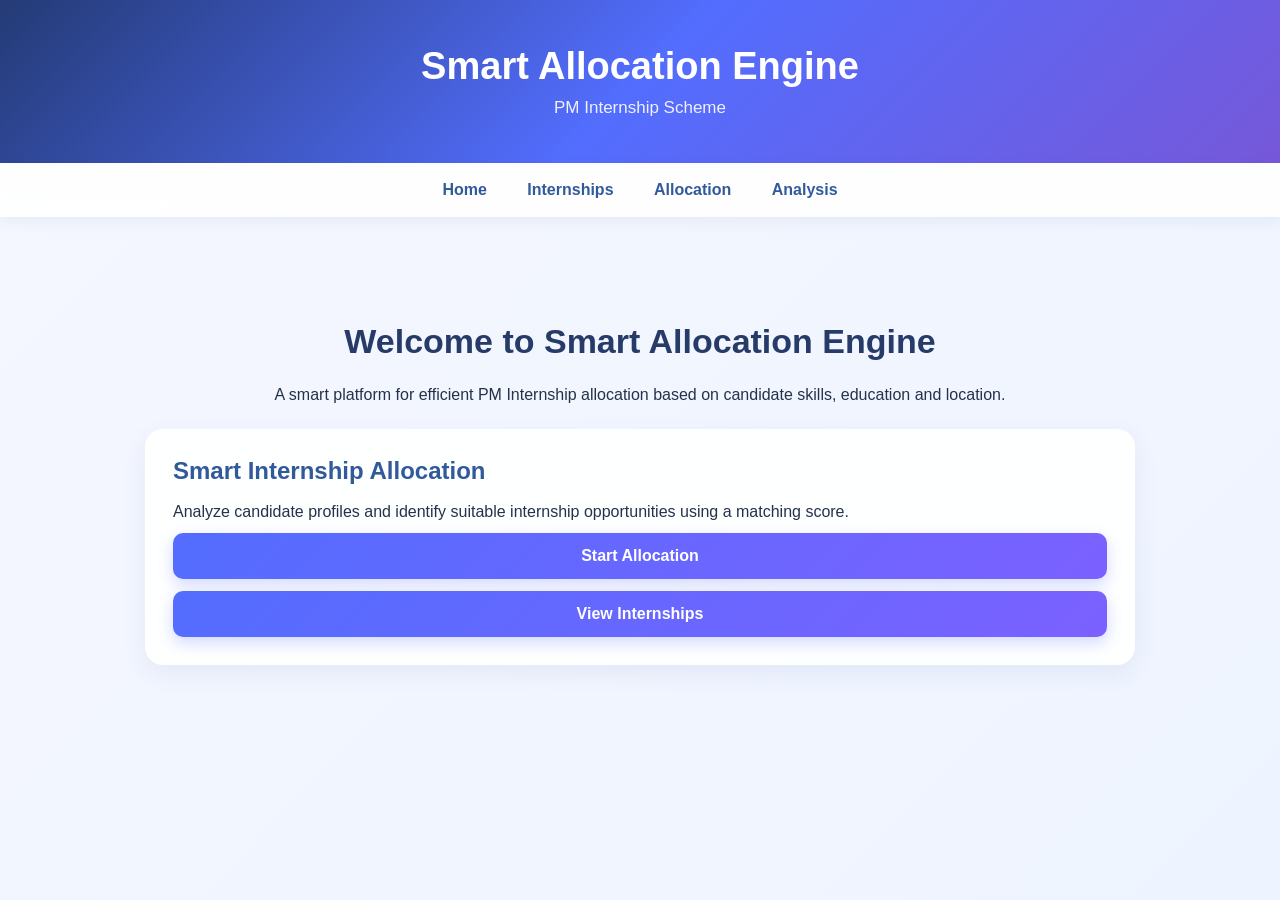
<file: index.html>
<!DOCTYPE html>
<html lang="en">
<head>
    <meta charset="UTF-8">
    <meta name="viewport" content="width=device-width, initial-scale=1.0">
    <title>Smart Allocation Engine</title>
    <link rel="stylesheet" href="style.css">
</head>

<body>

<header>
    <h1>Smart Allocation Engine</h1>
    <p>PM Internship Scheme</p>
</header>

<nav>
    <a href="index.html">Home</a>
    <a href="internship.html">Internships</a>
    <a href="allocation.html">Allocation</a>
    <a href="analysis.html">Analysis</a>
</nav>

<div class="container">

    <h1>Welcome to Smart Allocation Engine</h1>

    <p style="text-align:center;">
        A smart platform for efficient PM Internship allocation
        based on candidate skills, education and location.
    </p>

    <div class="section">

        <h2>Smart Internship Allocation</h2>

        <p>
            Analyze candidate profiles and identify suitable
            internship opportunities using a matching score.
        </p>

        <a href="allocation.html">
            <button>Start Allocation</button>
        </a>

        <a href="internship.html">
            <button>View Internships</button>
        </a>

    </div>

</div>

</body>
</html>
</file>
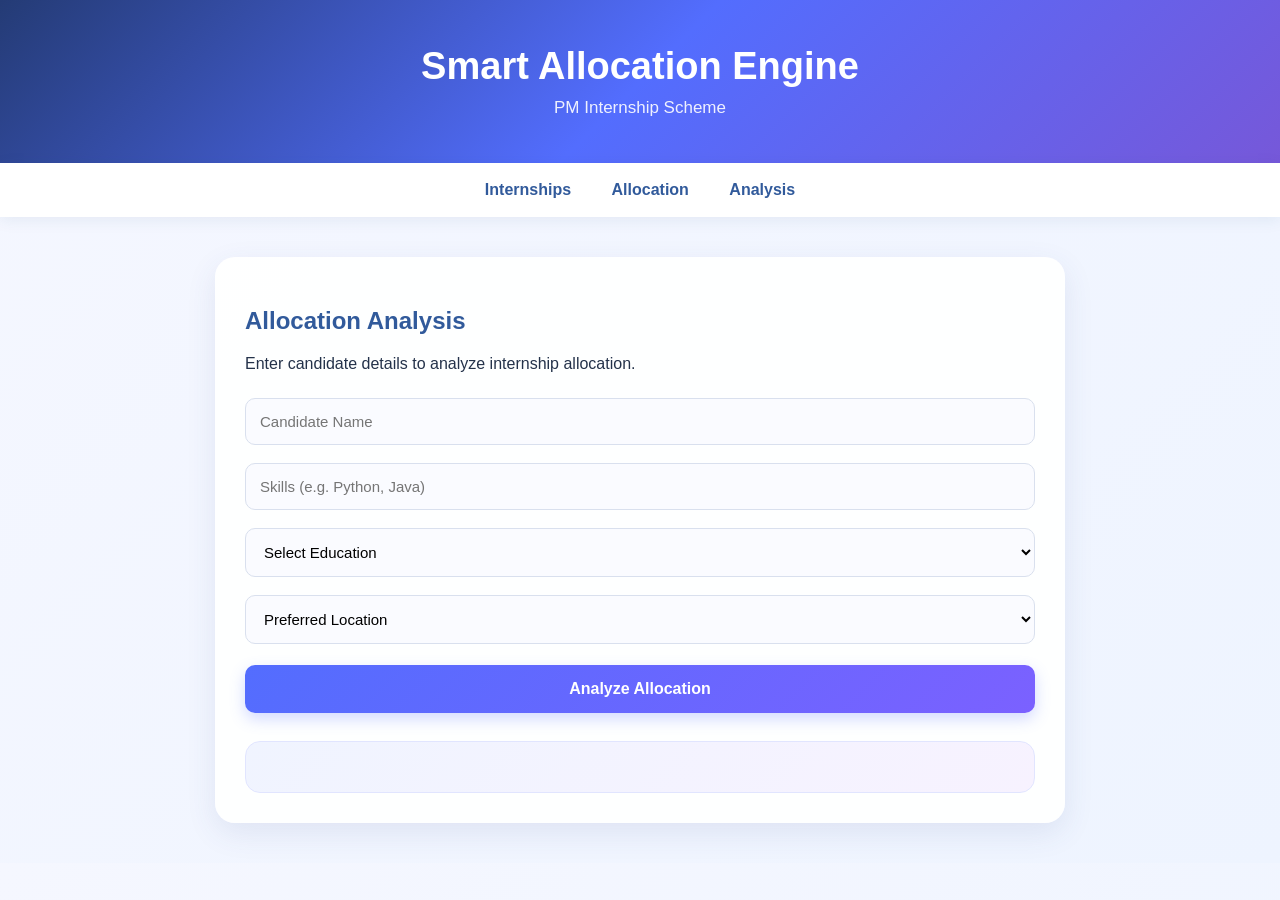
<file: allocation.html>
<!DOCTYPE html>
<html lang="en">
<head>
    <meta charset="UTF-8">
    <meta name="viewport" content="width=device-width, initial-scale=1.0">
    <title>Smart Allocation Engine</title>

    <style>
        * {
            box-sizing: border-box;
        }

        body {
            margin: 0;
            font-family: "Segoe UI", Arial, sans-serif;
            background: linear-gradient(135deg, #f5f7ff, #eef4ff);
            color: #24324a;
        }

        header {
            background: linear-gradient(135deg, #243b75, #536dfe, #7658d9);
            color: white;
            padding: 45px 20px;
            text-align: center;
            box-shadow: 0 8px 25px rgba(50,70,140,0.2);
        }

        header h1 {
            margin: 0 0 10px;
            font-size: 38px;
        }

        header p {
            margin: 0;
            font-size: 17px;
            opacity: 0.9;
        }

        nav {
            background: white;
            padding: 18px;
            text-align: center;
            box-shadow: 0 3px 15px rgba(31,78,121,0.08);
        }

        nav a {
            text-decoration: none;
            color: #315a9b;
            font-weight: 600;
            margin: 0 18px;
        }

        nav a:hover {
            color: #6c4ce6;
        }

        .container {
            max-width: 850px;
            margin: 40px auto;
            padding: 30px;
            background: rgba(255,255,255,0.96);
            border-radius: 20px;
            box-shadow: 0 10px 30px rgba(56,82,140,0.1);
        }

        h2 {
            color: #315a9b;
        }

        input,
        select {
            width: 100%;
            padding: 14px;
            margin: 9px 0;
            border: 1px solid #d9e0ee;
            border-radius: 10px;
            background: #fafbff;
            font-size: 15px;
            outline: none;
        }

        input:focus,
        select:focus {
            border-color: #6c63ff;
            box-shadow: 0 0 0 3px rgba(108,99,255,0.12);
        }

        button {
            width: 100%;
            padding: 15px;
            margin-top: 12px;
            border: none;
            border-radius: 10px;
            background: linear-gradient(135deg, #536dfe, #7b61ff);
            color: white;
            font-size: 16px;
            font-weight: 600;
            cursor: pointer;
            box-shadow: 0 6px 15px rgba(83,109,254,0.25);
        }

        button:hover {
            transform: translateY(-2px);
        }

        #allocationResult {
            margin-top: 28px;
            padding: 25px;
            background: linear-gradient(135deg, #f0f4ff, #f7f2ff);
            border-radius: 15px;
            border: 1px solid #e1e5ff;
        }

        .score {
            font-size: 42px;
            font-weight: bold;
            text-align: center;
            margin: 25px 0;
            color: #536dfe;
        }

        .recommendation {
            font-size: 18px;
            font-weight: 600;
            text-align: center;
            padding: 15px;
            background: white;
            border-radius: 10px;
            color: #40527a;
        }

        @media (max-width: 600px) {
            .container {
                margin: 20px;
                padding: 20px;
            }

            header h1 {
                font-size: 30px;
            }

            nav a {
                margin: 0 7px;
            }
        }
    </style>
</head>

<body>

<header>
    <h1>Smart Allocation Engine</h1>
    <p>PM Internship Scheme</p>
</header>

<nav>
    <a href="Internship.html">Internships</a>
    <a href="Allocation.html">Allocation</a>
    <a href="analysis.html">Analysis</a>
</nav>

<div class="container">

    <h2>Allocation Analysis</h2>

    <p>Enter candidate details to analyze internship allocation.</p>

    <input
        type="text"
        id="candidateName"
        placeholder="Candidate Name"
    >

    <input
        type="text"
        id="candidateSkills"
        placeholder="Skills (e.g. Python, Java)"
    >

    <select id="candidateEducation">
        <option value="">Select Education</option>
        <option value="CSE">Computer Science</option>
        <option value="IT">Information Technology</option>
        <option value="ECE">Electronics & Communication</option>
    </select>

    <select id="candidateLocation">
        <option value="">Preferred Location</option>
        <option value="Hyderabad">Hyderabad</option>
        <option value="Bangalore">Bangalore</option>
        <option value="Remote">Remote</option>
    </select>

    <button onclick="analyzeAllocation()">
        Analyze Allocation
    </button>

    <div id="allocationResult"></div>

</div>

<script>

function analyzeAllocation() {

    const name = document.getElementById("candidateName").value;
    const skills = document.getElementById("candidateSkills").value;
    const education = document.getElementById("candidateEducation").value;
    const location = document.getElementById("candidateLocation").value;

    let score = 0;

    if (skills.toLowerCase().includes("python")) {
        score += 30;
    }

    if (skills.toLowerCase().includes("java")) {
        score += 20;
    }

    if (education === "CSE") {
        score += 25;
    }

    if (education === "IT") {
        score += 20;
    }

    if (education === "ECE") {
        score += 15;
    }

    if (location === "Hyderabad") {
        score += 15;
    }

    if (location === "Bangalore") {
        score += 10;
    }

    if (location === "Remote") {
        score += 10;
    }

    if (score > 100) {
        score = 100;
    }

    let recommendation;

    if (score >= 80) {
        recommendation = "Highly Suitable Internship Match";
    }
    else if (score >= 60) {
        recommendation = "Good Internship Match";
    }
    else if (score >= 40) {
        recommendation = "Moderate Internship Match";
    }
    else {
        recommendation = "Low Internship Match";
    }

    localStorage.setItem("candidateName", name);
    localStorage.setItem("candidateSkills", skills);
    localStorage.setItem("candidateEducation", education);
    localStorage.setItem("candidateLocation", location);
    localStorage.setItem("matchingScore", score);
    localStorage.setItem("recommendation", recommendation);

    document.getElementById("allocationResult").innerHTML = `

        <h2>Allocation Analysis</h2>

        <p><b>Candidate:</b> ${name || "Not provided"}</p>

        <p><b>Skills:</b> ${skills || "Not provided"}</p>

        <p><b>Education:</b> ${education || "Not selected"}</p>

        <p><b>Preferred Location:</b> ${location || "Not selected"}</p>

        <div class="score">
            Matching Score: ${score}%
        </div>

        <div class="recommendation">
            ${recommendation}
        </div>

    `;
}

</script>

</body>
</html>
</file>
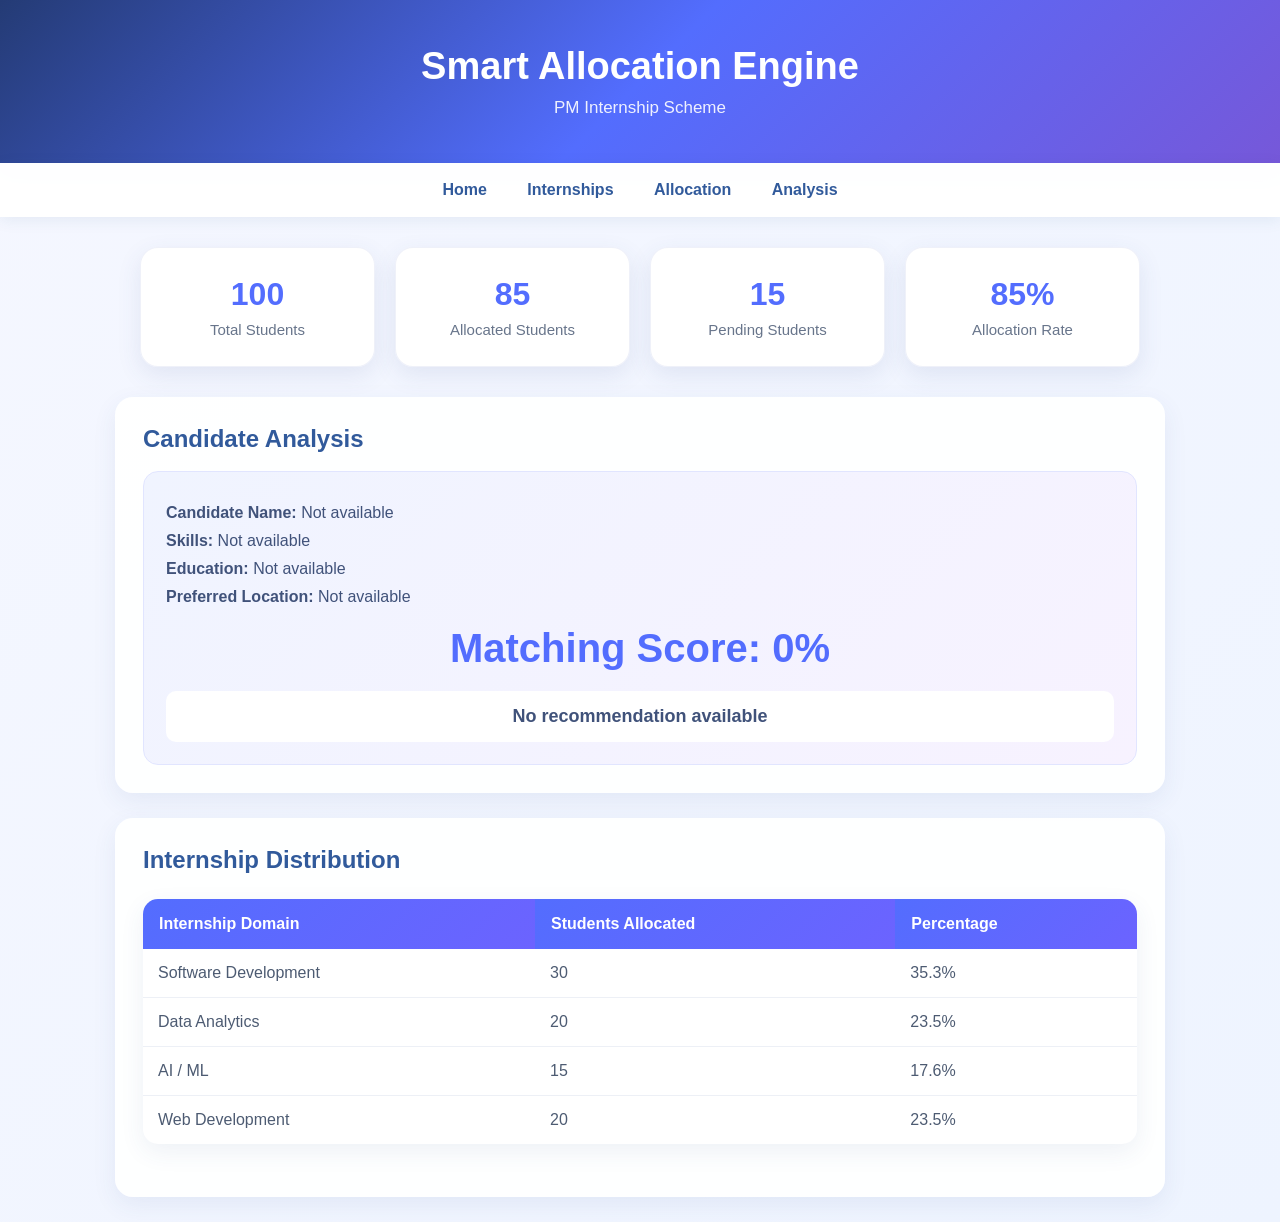
<file: analysis.html>
<!DOCTYPE html>
<html lang="en">
<head>
    <meta charset="UTF-8">
    <meta name="viewport" content="width=device-width, initial-scale=1.0">
    <title>Allocation Analysis</title>

    <link rel="stylesheet" href="style.css">

    <style>
        .candidate-box {
            background: linear-gradient(135deg, #f0f4ff, #f7f2ff);
            padding: 22px;
            border-radius: 15px;
            border: 1px solid #e1e5ff;
        }

        .candidate-box p {
            margin: 10px 0;
            color: #40527a;
        }

        .analysis-score {
            font-size: 40px;
            font-weight: bold;
            text-align: center;
            color: #536dfe;
            margin: 20px 0;
        }

        .analysis-recommendation {
            text-align: center;
            padding: 15px;
            background: white;
            border-radius: 10px;
            font-size: 18px;
            font-weight: 600;
            color: #40527a;
        }

        .analysis-table {
            width: 100%;
            border-collapse: separate;
            border-spacing: 0;
            overflow: hidden;
            border-radius: 15px;
        }

        .analysis-table th {
            background: linear-gradient(135deg, #536dfe, #6c63ff);
            color: white;
            padding: 16px;
            text-align: left;
        }

        .analysis-table td {
            padding: 15px;
            border-bottom: 1px solid #edf0f6;
            color: #4d5b72;
        }

        .analysis-table tr:last-child td {
            border-bottom: none;
        }

        .analysis-table tr:hover td {
            background: #f7f8ff;
        }
    </style>
</head>

<body>

<header>
    <h1>Smart Allocation Engine</h1>
    <p>PM Internship Scheme</p>
</header>

<nav>
    <a href="index.html">Home</a>
    <a href="internship.html">Internships</a>
    <a href="allocation.html">Allocation</a>
    <a href="analysis.html">Analysis</a>
</nav>

<div class="dashboard">

    <div class="card">
        <h2 id="totalStudents">100</h2>
        <p>Total Students</p>
    </div>

    <div class="card">
        <h2 id="allocatedStudents">85</h2>
        <p>Allocated Students</p>
    </div>

    <div class="card">
        <h2 id="pendingStudents">15</h2>
        <p>Pending Students</p>
    </div>

    <div class="card">
        <h2 id="allocationRate">85%</h2>
        <p>Allocation Rate</p>
    </div>

</div>

<div class="section">

    <h2>Candidate Analysis</h2>

    <div class="candidate-box">

        <p>
            <b>Candidate Name:</b>
            <span id="candidateName">Not available</span>
        </p>

        <p>
            <b>Skills:</b>
            <span id="candidateSkills">Not available</span>
        </p>

        <p>
            <b>Education:</b>
            <span id="candidateEducation">Not available</span>
        </p>

        <p>
            <b>Preferred Location:</b>
            <span id="candidateLocation">Not available</span>
        </p>

        <div class="analysis-score">
            Matching Score:
            <span id="matchingScore">0</span>%
        </div>

        <div class="analysis-recommendation" id="recommendation">
            No recommendation available
        </div>

    </div>

</div>

<div class="section">

    <h2>Internship Distribution</h2>

    <table class="analysis-table">

        <tr>
            <th>Internship Domain</th>
            <th>Students Allocated</th>
            <th>Percentage</th>
        </tr>

        <tr>
            <td>Software Development</td>
            <td>30</td>
            <td>35.3%</td>
        </tr>

        <tr>
            <td>Data Analytics</td>
            <td>20</td>
            <td>23.5%</td>
        </tr>

        <tr>
            <td>AI / ML</td>
            <td>15</td>
            <td>17.6%</td>
        </tr>

        <tr>
            <td>Web Development</td>
            <td>20</td>
            <td>23.5%</td>
        </tr>

    </table>

</div>

<script>

document.getElementById("candidateName").textContent =
    localStorage.getItem("candidateName") || "Not available";

document.getElementById("candidateSkills").textContent =
    localStorage.getItem("candidateSkills") || "Not available";

document.getElementById("candidateEducation").textContent =
    localStorage.getItem("candidateEducation") || "Not available";

document.getElementById("candidateLocation").textContent =
    localStorage.getItem("candidateLocation") || "Not available";

document.getElementById("matchingScore").textContent =
    localStorage.getItem("matchingScore") || "0";

document.getElementById("recommendation").textContent =
    localStorage.getItem("recommendation") ||
    "No recommendation available";

</script>

</body>
</html>
</file>
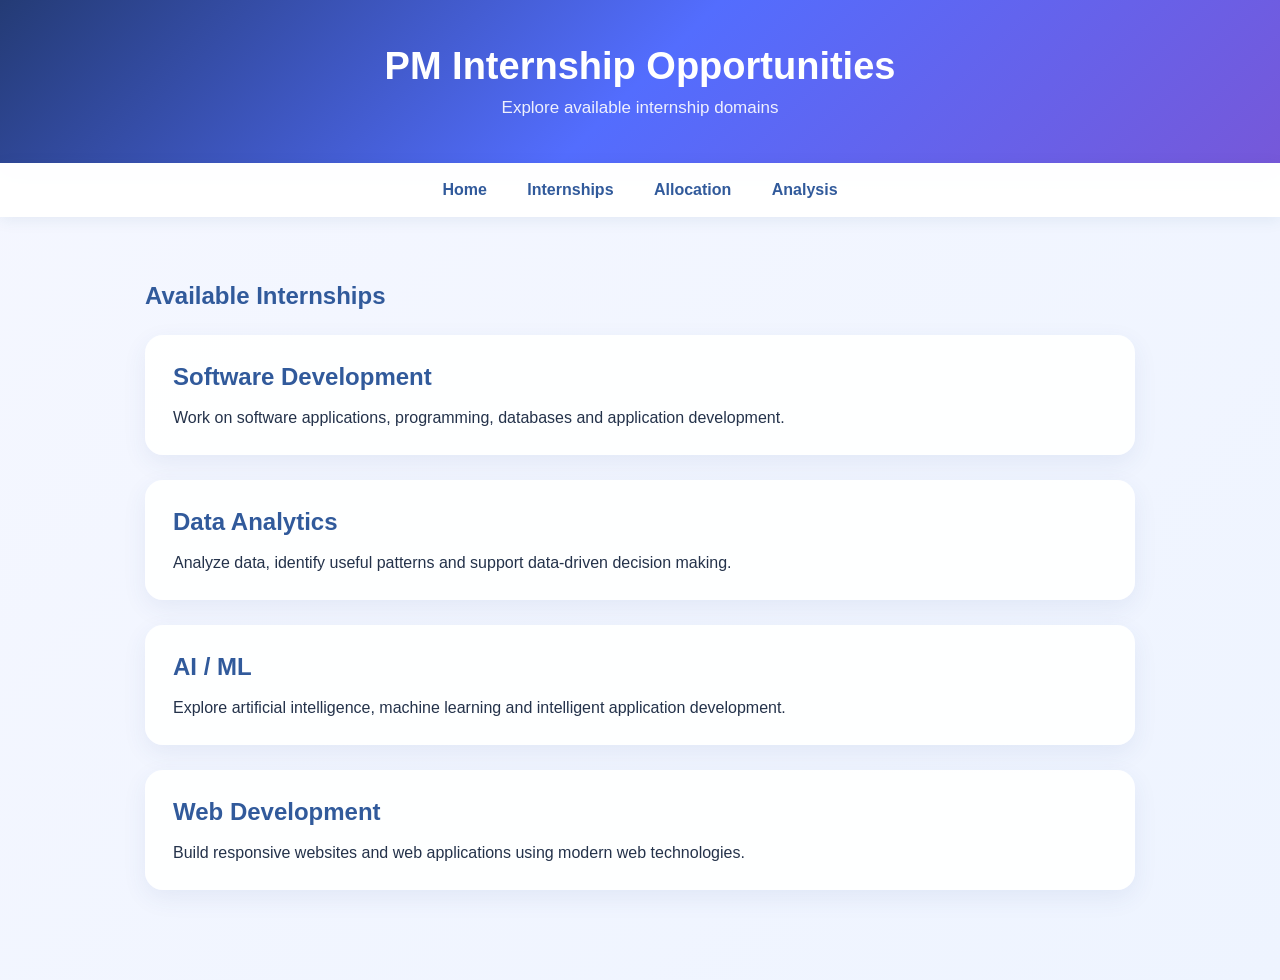
<file: internship.html>
<!DOCTYPE html>
<html lang="en">
<head>
    <meta charset="UTF-8">
    <meta name="viewport" content="width=device-width, initial-scale=1.0">
    <title>PM Internship Opportunities</title>

    <link rel="stylesheet" href="style.css">
</head>

<body>

<header>
    <h1>PM Internship Opportunities</h1>
    <p>Explore available internship domains</p>
</header>

<nav>
    <a href="index.html">Home</a>
    <a href="internship.html">Internships</a>
    <a href="allocation.html">Allocation</a>
    <a href="analysis.html">Analysis</a>
</nav>

<div class="container">

    <h2>Available Internships</h2>

    <div class="section">
        <h2>Software Development</h2>
        <p>
            Work on software applications, programming,
            databases and application development.
        </p>
    </div>

    <div class="section">
        <h2>Data Analytics</h2>
        <p>
            Analyze data, identify useful patterns and
            support data-driven decision making.
        </p>
    </div>

    <div class="section">
        <h2>AI / ML</h2>
        <p>
            Explore artificial intelligence, machine learning
            and intelligent application development.
        </p>
    </div>

    <div class="section">
        <h2>Web Development</h2>
        <p>
            Build responsive websites and web applications
            using modern web technologies.
        </p>
    </div>

</div>

</body>
</html>
</file>
<file: style.css>
/* ================================
   SMART ALLOCATION ENGINE
   Modern Aesthetic Theme
================================ */

* {
    box-sizing: border-box;
    margin: 0;
    padding: 0;
}

body {
    font-family: "Segoe UI", Arial, sans-serif;
    background: linear-gradient(135deg, #f5f7ff, #eef4ff);
    color: #24324a;
    min-height: 100vh;
}

/* ================================
   NAVIGATION
================================ */

nav {
    background: rgba(255, 255, 255, 0.95);
    padding: 18px 30px;
    text-align: center;
    box-shadow: 0 3px 15px rgba(31, 78, 121, 0.08);
    position: sticky;
    top: 0;
    z-index: 100;
}

nav a {
    color: #315a9b;
    text-decoration: none;
    font-weight: 600;
    margin: 0 18px;
    transition: 0.3s;
}

nav a:hover {
    color: #6c4ce6;
}

/* ================================
   HEADINGS
================================ */

h1 {
    text-align: center;
    margin: 40px 0 25px;
    color: #263b68;
    font-size: 34px;
}

h2 {
    color: #315a9b;
    margin-bottom: 18px;
}

/* ================================
   MAIN CONTAINERS
================================ */

.container,
.dashboard,
table {
    position: relative;
    z-index: 1;
}

.container {
    max-width: 1050px;
    margin: 35px auto;
    padding: 30px;
}

/* ================================
   DASHBOARD CARDS
================================ */

.dashboard {
    max-width: 1050px;
    margin: 30px auto;
    padding: 0 25px;

    display: grid;
    grid-template-columns: repeat(4, 1fr);
    gap: 20px;
}

.card {
    background: rgba(255, 255, 255, 0.95);
    padding: 28px 20px;
    border-radius: 18px;

    border: 1px solid rgba(120, 140, 200, 0.12);

    box-shadow:
        0 8px 25px rgba(56, 82, 140, 0.10);

    text-align: center;

    transition: transform 0.3s ease,
                box-shadow 0.3s ease;
}

.card:hover {
    transform: translateY(-6px);

    box-shadow:
        0 14px 30px rgba(56, 82, 140, 0.16);
}

.card h2 {
    font-size: 32px;
    color: #536dfe;
    margin-bottom: 8px;
}

.card p {
    color: #68758b;
    font-size: 15px;
}

/* ================================
   SECTIONS
================================ */

.section {
    background: rgba(255, 255, 255, 0.96);
    padding: 28px;
    margin: 25px auto;
    border-radius: 18px;

    box-shadow:
        0 8px 25px rgba(56, 82, 140, 0.08);

    max-width: 1050px;
}

/* ================================
   INPUTS
================================ */

input,
select {
    width: 100%;
    padding: 14px 16px;
    margin: 9px 0;

    border: 1px solid #d9e0ee;
    border-radius: 10px;

    background: #fafbff;
    color: #293650;

    font-size: 15px;

    outline: none;

    transition: 0.3s;
}

input:focus,
select:focus {
    border-color: #6c63ff;

    box-shadow:
        0 0 0 3px rgba(108, 99, 255, 0.12);

    background: white;
}

input::placeholder {
    color: #9aa5b8;
}

/* ================================
   BUTTONS
================================ */

button {
    width: 100%;

    padding: 14px;
    margin-top: 12px;

    border: none;
    border-radius: 10px;

    background: linear-gradient(
        135deg,
        #536dfe,
        #7b61ff
    );

    color: white;

    font-size: 16px;
    font-weight: 600;

    cursor: pointer;

    box-shadow:
        0 6px 15px rgba(83, 109, 254, 0.25);

    transition: 0.3s;
}

button:hover {
    transform: translateY(-2px);

    box-shadow:
        0 9px 20px rgba(83, 109, 254, 0.35);
}

button:active {
    transform: translateY(0);
}

/* ================================
   ALLOCATION RESULT
================================ */

#allocationResult {
    margin-top: 25px;

    padding: 25px;

    background: linear-gradient(
        135deg,
        #f0f4ff,
        #f7f2ff
    );

    border-radius: 15px;

    border: 1px solid #e1e5ff;
}

.score {
    font-size: 40px;
    font-weight: 700;

    text-align: center;

    margin: 25px 0;

    color: #536dfe;
}

.recommendation {
    font-size: 18px;
    font-weight: 600;

    text-align: center;

    padding: 15px;

    background: white;

    border-radius: 10px;

    color: #40527a;

    box-shadow:
        0 4px 12px rgba(50, 70, 120, 0.08);
}

/* ================================
   TABLE
================================ */

table {
    width: 90%;
    max-width: 1050px;

    margin: 25px auto;

    border-collapse: separate;
    border-spacing: 0;

    overflow: hidden;

    background: white;

    border-radius: 15px;

    box-shadow:
        0 8px 25px rgba(56, 82, 140, 0.08);
}

th {
    background: linear-gradient(
        135deg,
        #536dfe,
        #6c63ff
    );

    color: white;

    padding: 16px;

    text-align: left;
}

td {
    padding: 15px;

    border-bottom: 1px solid #edf0f6;

    color: #4d5b72;
}

tr:last-child td {
    border-bottom: none;
}

tr:hover td {
    background: #f7f8ff;
}

/* ================================
   EMPTY MESSAGE
================================ */

.empty-message {
    text-align: center;

    padding: 25px;

    background: #fff8e6;

    border-radius: 12px;

    color: #80621b;
}

/* ================================
   HEADER
================================ */

header {
    background: linear-gradient(
        135deg,
        #243b75,
        #536dfe,
        #7658d9
    );

    color: white;

    padding: 45px 20px;

    text-align: center;

    box-shadow:
        0 8px 25px rgba(50, 70, 140, 0.20);
}

header h1 {
    color: white;
    margin: 0 0 10px;
    font-size: 38px;
}

header p {
    font-size: 17px;
    opacity: 0.9;
}

/* ================================
   RESPONSIVE DESIGN
================================ */

@media (max-width: 800px) {

    .dashboard {
        grid-template-columns: repeat(2, 1fr);
    }

    h1 {
        font-size: 28px;
    }

    nav a {
        margin: 0 8px;
    }
}

@media (max-width: 500px) {

    .dashboard {
        grid-template-columns: 1fr;
    }

    .container {
        padding: 18px;
    }

    table {
        width: 95%;
        font-size: 14px;
    }

    nav {
        padding: 15px 8px;
    }

    nav a {
        margin: 0 5px;
    }
}
</file>
